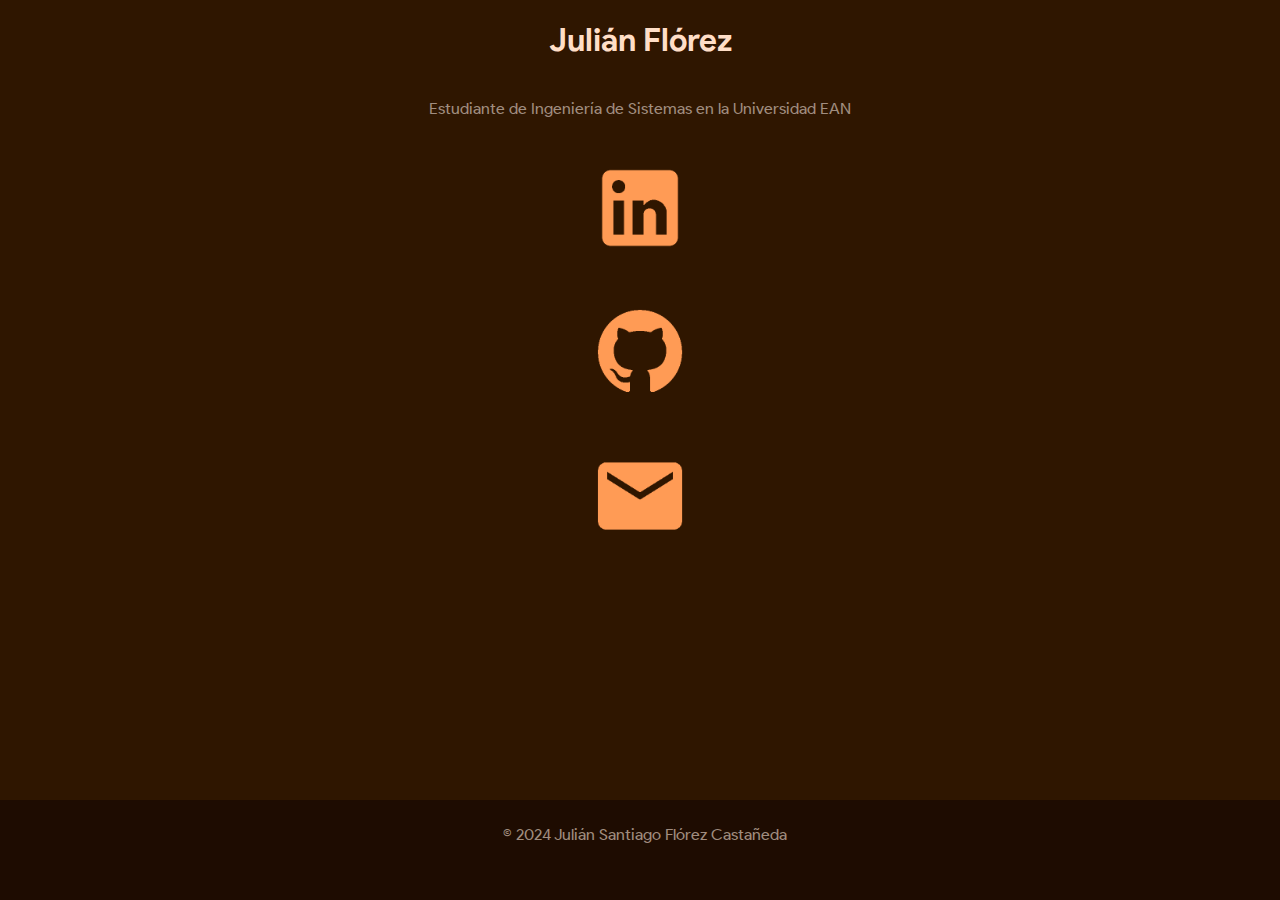
<file: index.html>
<!DOCTYPE html>
<link rel="stylesheet" type="text/css" href="main.css">

<html lang="es">
<head>
    <title>Julián Flórez</title>
</head>
<body>
    <h1>Julián Flórez</h1>
    <p>Estudiante de Ingeniería de Sistemas en la Universidad EAN</p>
    <p>
        <a href="https://www.linkedin.com/in/julian-florez-/"><img src="Assets/Icons/linkedin.png"></a>
    </p>
    <p>
        <a href="https://github.com/Julian-Florez"><img src="Assets/Icons/github.png"></a>
    </p>
    <p>
        <a href="mailto:jflorez0820@gmail.com"><img src="Assets/Icons/email.png"></a>
    </p>
</body>

<footer>
    <p>© 2024 Julián Santiago Flórez Castañeda</p>
</html>
</file>
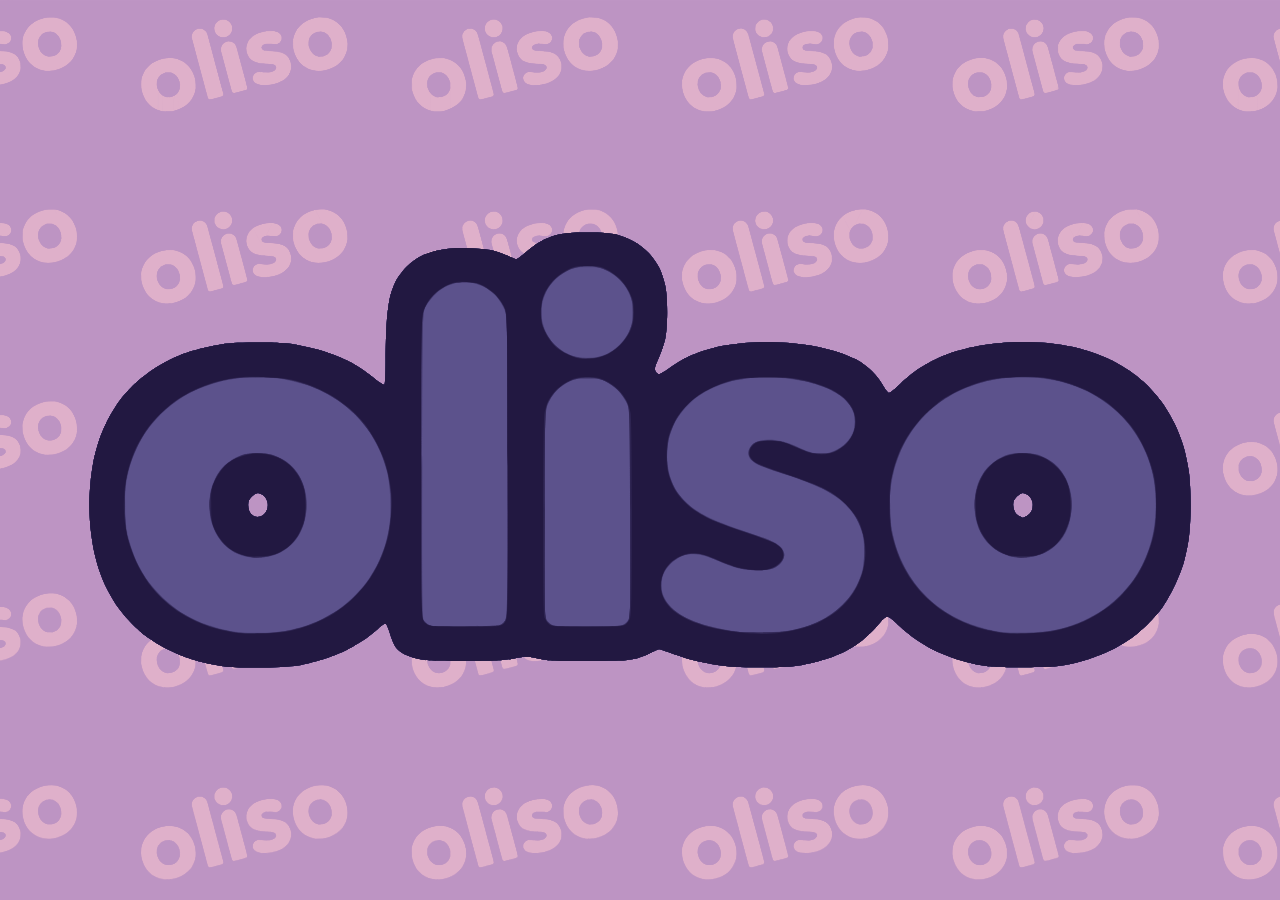
<file: Oliso.html>
<!DOCTYPE html>
<html lang="es">
<head>
    <meta charset="UTF-8">
    <meta name="viewport" content="width=device-width, initial-scale=1.0">
    <title>Oliso</title>
    <style>
        body, html {
            margin: 0;
            padding: 0;
            width: 100%;
            height: 100%;
            display: flex;
            justify-content: center;
            align-items: center;
            background-color: #000;
        }
        img {
            width: 100%;
            height: 100%;
            object-fit: cover;
        }
    </style>
</head>
<body>
    <img src="splash.svg" alt="Splash Image">
</body>
</html>
</file>
<file: main.css>
@font-face {
    font-family: 'Product Sans Regular';
    font-style: normal;
    font-weight: normal;
    src: local('Product Sans Regular'), url('Assets/ProductSans/ProductSans-Regular.woff') format('woff');
    }
    

    @font-face {
    font-family: 'Product Sans Italic';
    font-style: normal;
    font-weight: normal;
    src: local('Product Sans Italic'), url('Assets/ProductSans/ProductSans-Italic.woff') format('woff');
    }
    

    @font-face {
    font-family: 'Product Sans Thin Regular';
    font-style: normal;
    font-weight: normal;
    src: local('Product Sans Thin Regular'), url('Assets/ProductSans/ProductSans-Thin.woff') format('woff');
    }
    

    @font-face {
    font-family: 'Product Sans Light Regular';
    font-style: normal;
    font-weight: normal;
    src: local('Product Sans Light Regular'), url('Assets/ProductSans/ProductSans-Light.woff') format('woff');
    }
    

    @font-face {
    font-family: 'Product Sans Medium Regular';
    font-style: normal;
    font-weight: normal;
    src: local('Product Sans Medium Regular'), url('Assets/ProductSans/ProductSans-Medium.woff') format('woff');
    }
    

    @font-face {
    font-family: 'Product Sans Black Regular';
    font-style: normal;
    font-weight: normal;
    src: local('Product Sans Black Regular'), url('Assets/ProductSans/ProductSans-Black.woff') format('woff');
    }
    

    @font-face {
    font-family: 'Product Sans Thin Italic';
    font-style: normal;
    font-weight: normal;
    src: local('Product Sans Thin Italic'), url('Assets/ProductSans/ProductSans-ThinItalic.woff') format('woff');
    }
    

    @font-face {
    font-family: 'Product Sans Light Italic';
    font-style: normal;
    font-weight: normal;
    src: local('Product Sans Light Italic'), url('Assets/ProductSans/ProductSans-LightItalic.woff') format('woff');
    }
    

    @font-face {
    font-family: 'Product Sans Medium Italic';
    font-style: normal;
    font-weight: normal;
    src: local('Product Sans Medium Italic'), url('Assets/ProductSans/ProductSans-MediumItalic.woff') format('woff');
    }
    

    @font-face {
    font-family: 'Product Sans Bold';
    font-style: normal;
    font-weight: normal;
    src: local('Product Sans Bold'), url('Assets/ProductSans/ProductSans-Bold.woff') format('woff');
    }
    

    @font-face {
    font-family: 'Product Sans Bold Italic';
    font-style: normal;
    font-weight: normal;
    src: local('Product Sans Bold Italic'), url('Assets/ProductSans/ProductSans-BoldItalic.woff') format('woff');
    }
    

    @font-face {
    font-family: 'Product Sans Black Italic';
    font-style: normal;
    font-weight: normal;
    src: local('Product Sans Black Italic'), url('Assets/ProductSans/ProductSans-BlackItalic.woff') format('woff');
    }

body{
    margin: 0;
    padding: 0;
    box-sizing: border-box;
    font-family: 'Product Sans Regular', sans-serif;
    background-color: #2f1600;
    margin-bottom: 10%;
}

h1{
    font-family: 'Product Sans Bold', sans-serif;
    color: #ffdec7;
    text-align: center;
    margin: 0;
    padding: 20px;
    box-sizing: border-box;
}

h2{
    font-family: 'Product Sans Regular', sans-serif;
    color: #ffdec7;
    text-align: center;
    margin: 0;
    padding: 20px;
    box-sizing: border-box;
}

p{
    font-family: 'Product Sans Regular', sans-serif;
    color: #a08d7f;
    text-align: center;
    margin: 0;
    padding: 20px;
    box-sizing: border-box;
}

img{
    display:inline;
    margin-left: auto;
    margin-right: auto;
    width: 100px;
}


footer{
    background-color: #1e0c01;
    font-family: 'Product Sans Thin', sans-serif;
    color: #f0be9b;
    padding: 5px;
    position: fixed;
    bottom: 0;
    width: 100%;
    height: 10%;
    text-align: center;
}

::-webkit-scrollbar {
    width: 10px;
}

::-webkit-scrollbar-track {
    background: #1e0c01;
}

::-webkit-scrollbar-thumb {
    background: #ff9b55;
}

::-webkit-scrollbar-thumb:hover {
    background: #f0be9b;
}
</file>
